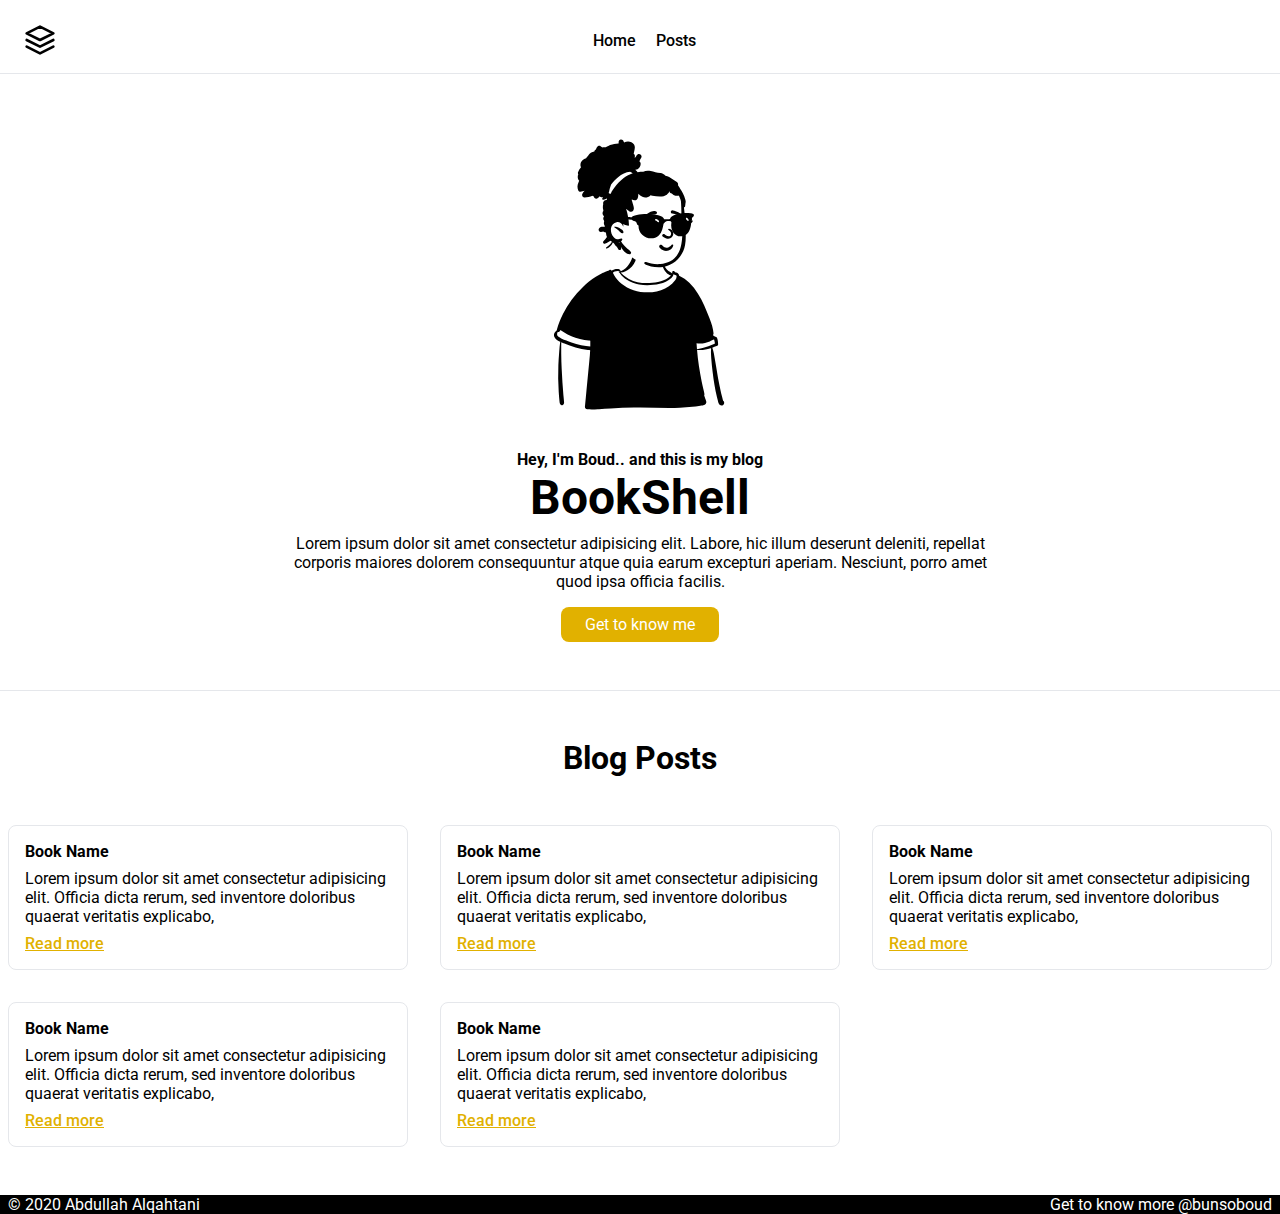
<file: index.html>
<!DOCTYPE html>
<html lang="en">
<head>
  <meta charset="UTF-8">
  <meta name="viewport" content="width=device-width, initial-scale=1.0">
  <link rel="preconnect" href="https://fonts.gstatic.com">
  <link href="https://fonts.googleapis.com/css2?family=Roboto:ital,wght@0,500;0,900;1,400&display=swap"
    rel="stylesheet">
  <link rel="stylesheet" href="https://pro.fontawesome.com/releases/v5.10.0/css/all.css"
    integrity="sha384-AYmEC3Yw5cVb3ZcuHtOA93w35dYTsvhLPVnYs9eStHfGJvOvKxVfELGroGkvsg+p" crossorigin="anonymous" />
  <link rel="stylesheet" href="css/main.css">
  <title>BookShell</title>
</head>

<body>
  <div class="container">
    <header>
      <div class="wrapper">
        <img class="logo" src="/imgs/logo.svg" alt="logo">
        <nav>
          <ul class="navbar">
            <li class="nav-item"><a class="nav-link" href="#">Home</a></li>
            <li class="nav-item"><a class="nav-link" href="blogPost.html">Posts</a></li>
          </ul>
        </nav>

        <div class="social-media">
          <a href="#"><i class="fab fa-twitter"></i></a>
          <a href="#"><i class="fab fa-instagram"></i></a>
          <a href="#"><i class="fab fa-facebook"></i></a>
        </div>
      </div>
    </header>

    <section class="intro">
      <div class="wrapper">
        <img class="avatar" src="/imgs/peep.svg" alt="avatar">
        <h3>Hey, I'm Boud.. and this is my blog</h3>
        <h1>BookShell</h1>
        <p>Lorem ipsum dolor sit amet consectetur adipisicing elit. Labore, hic illum deserunt deleniti, repellat
          corporis maiores dolorem consequuntur atque quia earum excepturi aperiam. Nesciunt, porro amet quod ipsa
          officia facilis.</p>
        <button class="know-me">Get to know me</button>
      </div>
    </section>

    <section class="main">
      <div class="wrapper">
        <h1>Blog Posts</h1>
        <div class="posts">
          <div class="card">
            <h3 class="card-title">Book Name</h3>
            <p class="post-desc">Lorem ipsum dolor sit amet consectetur adipisicing elit. Officia dicta rerum, sed
              inventore doloribus
              quaerat veritatis explicabo, </p>
            <a href="blogPost.html" class="card-link">Read more</a>
          </div>

          <div class="card">
            <h3 class="card-title">Book Name</h3>
            <p class="post-desc">Lorem ipsum dolor sit amet consectetur adipisicing elit. Officia dicta rerum, sed
              inventore doloribus
              quaerat veritatis explicabo,
            </p>
            <a href="blogPost.html" class="card-link">Read more</a>
          </div>

          <div class="card">
            <h3 class="card-title">Book Name</h3>
            <p class="post-desc">Lorem ipsum dolor sit amet consectetur adipisicing elit. Officia dicta rerum, sed
              inventore doloribus
              quaerat veritatis explicabo,
            </p>
            <a href="blogPost.html" class="card-link">Read more</a>
          </div>

          <div class="card">
            <h3 class="card-title">Book Name</h3>
            <p class="post-desc">Lorem ipsum dolor sit amet consectetur adipisicing elit. Officia dicta rerum, sed
              inventore doloribus
              quaerat veritatis explicabo,
            </p>
            <a href="blogPost.html" class="card-link">Read more</a>
          </div>

          <div class="card">
            <h3 class="card-title">Book Name</h3>
            <p class="post-desc">Lorem ipsum dolor sit amet consectetur adipisicing elit. Officia dicta rerum, sed
              inventore doloribus
              quaerat veritatis explicabo,
            </p>
            <a href="blogPost.html" class="card-link">Read more</a>
          </div>

        </div>
      </div>
    </section>

    <footer>
      <div class="wrapper">
        <p>&copy; 2020 Abdullah Alqahtani</p>
        <p>Get to know more @bunsoboud</p>
      </div>
    </footer>
  </div>
</body>
</html>
</file>
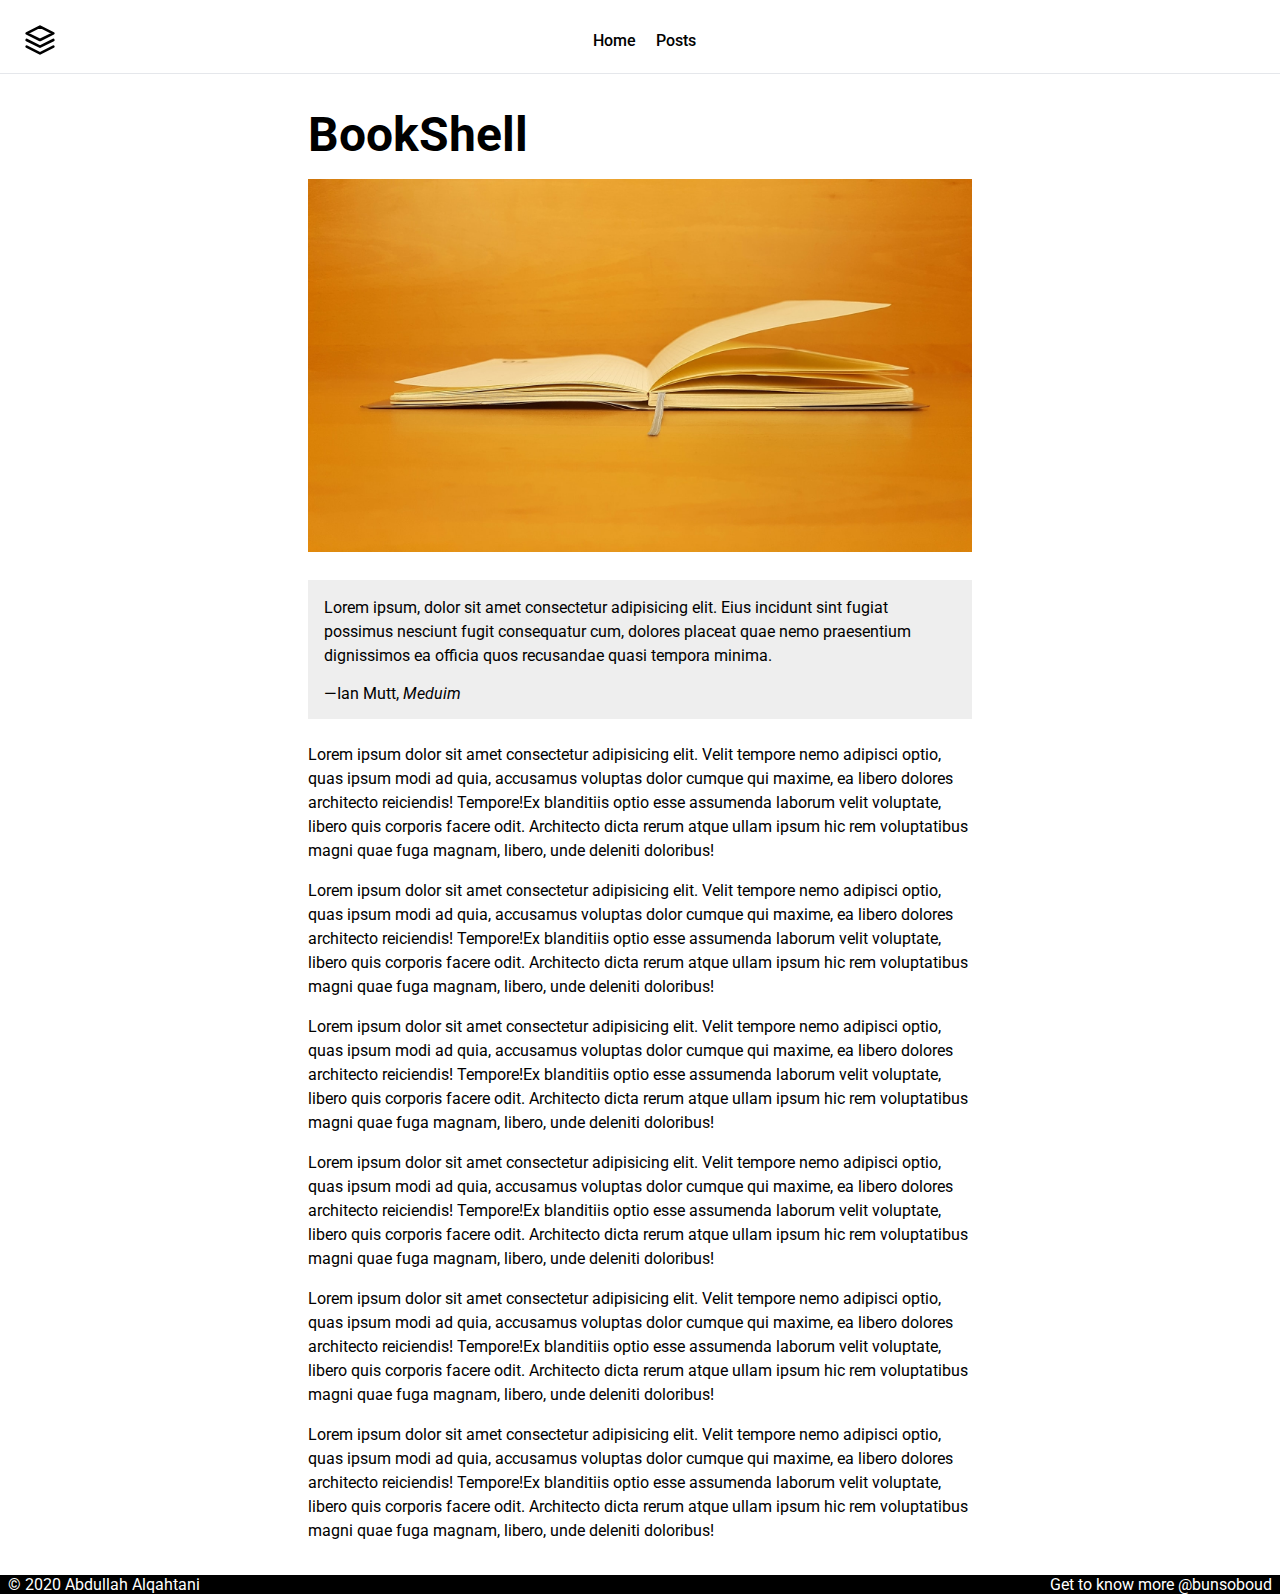
<file: blogPost.html>
<!DOCTYPE html>
<html lang="en">
<head>
  <meta charset="UTF-8">
  <meta name="viewport" content="width=device-width, initial-scale=1.0">
  <link rel="preconnect" href="https://fonts.gstatic.com">
  <link href="https://fonts.googleapis.com/css2?family=Roboto:ital,wght@0,500;0,900;1,400&display=swap"
    rel="stylesheet">
  <link rel="stylesheet" href="https://pro.fontawesome.com/releases/v5.10.0/css/all.css"
    integrity="sha384-AYmEC3Yw5cVb3ZcuHtOA93w35dYTsvhLPVnYs9eStHfGJvOvKxVfELGroGkvsg+p" crossorigin="anonymous" />
  <link rel="stylesheet" href="css/main.css">
  <title>BookShell</title>
</head>

<body>
  <div class="container">
    <header>
      <div class="wrapper">
        <img class="logo" src="/imgs/logo.svg" alt="logo">
        <nav>
          <ul class="navbar">
            <li class="nav-item"><a class="nav-link" href="/">Home</a></li>
            <li class="nav-item"><a class="nav-link" href="#">Posts</a></li>
          </ul>
        </nav>

        <div class="social-media">
          <a href="#"><i class="fab fa-twitter"></i></a>
          <a href="#"><i class="fab fa-instagram"></i></a>
          <a href="#"><i class="fab fa-facebook"></i></a>
        </div>
      </div>
    </header>

    <section class="post">
      <div class="wrapper">
        <h1>BookShell</h1>
        <img class="post-pic" src="/imgs/yellow_book.jpg" alt="post picture">
        <figure class="qoute">
          <blockquote cite="#">
            <p>Lorem ipsum, dolor sit amet consectetur adipisicing elit. Eius incidunt sint fugiat possimus nesciunt
              fugit consequatur cum, dolores placeat quae nemo praesentium dignissimos ea officia quos recusandae quasi
              tempora minima.</p>
          </blockquote>
          <figcaption>—Ian Mutt, <cite>Meduim</cite></figcaption>
        </figure>
        <p>Lorem ipsum dolor sit amet consectetur adipisicing elit. Velit tempore nemo adipisci optio, quas ipsum modi
          ad quia, accusamus voluptas dolor cumque qui maxime, ea libero dolores architecto reiciendis! Tempore!Ex
          blanditiis optio esse assumenda laborum velit voluptate, libero quis corporis facere odit. Architecto dicta
          rerum atque ullam ipsum hic rem voluptatibus magni quae fuga magnam, libero, unde deleniti doloribus!</p>
        <p>Lorem ipsum dolor sit amet consectetur adipisicing elit. Velit tempore nemo adipisci optio, quas ipsum modi
          ad quia, accusamus voluptas dolor cumque qui maxime, ea libero dolores architecto reiciendis! Tempore!Ex
          blanditiis optio esse assumenda laborum velit voluptate, libero quis corporis facere odit. Architecto dicta
          rerum atque ullam ipsum hic rem voluptatibus magni quae fuga magnam, libero, unde deleniti doloribus!</p>
        <p>Lorem ipsum dolor sit amet consectetur adipisicing elit. Velit tempore nemo adipisci optio, quas ipsum modi
          ad quia, accusamus voluptas dolor cumque qui maxime, ea libero dolores architecto reiciendis! Tempore!Ex
          blanditiis optio esse assumenda laborum velit voluptate, libero quis corporis facere odit. Architecto dicta
          rerum atque ullam ipsum hic rem voluptatibus magni quae fuga magnam, libero, unde deleniti doloribus!</p>
        <p>Lorem ipsum dolor sit amet consectetur adipisicing elit. Velit tempore nemo adipisci optio, quas ipsum modi
          ad quia, accusamus voluptas dolor cumque qui maxime, ea libero dolores architecto reiciendis! Tempore!Ex
          blanditiis optio esse assumenda laborum velit voluptate, libero quis corporis facere odit. Architecto dicta
          rerum atque ullam ipsum hic rem voluptatibus magni quae fuga magnam, libero, unde deleniti doloribus!</p>
        <p>Lorem ipsum dolor sit amet consectetur adipisicing elit. Velit tempore nemo adipisci optio, quas ipsum modi
          ad quia, accusamus voluptas dolor cumque qui maxime, ea libero dolores architecto reiciendis! Tempore!Ex
          blanditiis optio esse assumenda laborum velit voluptate, libero quis corporis facere odit. Architecto dicta
          rerum atque ullam ipsum hic rem voluptatibus magni quae fuga magnam, libero, unde deleniti doloribus!</p>
        <p>Lorem ipsum dolor sit amet consectetur adipisicing elit. Velit tempore nemo adipisci optio, quas ipsum modi
          ad quia, accusamus voluptas dolor cumque qui maxime, ea libero dolores architecto reiciendis! Tempore!Ex
          blanditiis optio esse assumenda laborum velit voluptate, libero quis corporis facere odit. Architecto dicta
          rerum atque ullam ipsum hic rem voluptatibus magni quae fuga magnam, libero, unde deleniti doloribus!</p>
      </div>
    </section>

    <footer>
      <div class="wrapper">
        <p>&copy; 2020 Abdullah Alqahtani</p>
        <p>Get to know more @bunsoboud</p>
      </div>
    </footer>
  </div>
</body>
</html>
</file>
<file: css/main.css>
@import "./header.css";
@import "./footer.css";
@import "./post-page.css";

* {
  margin: 0;
  padding: 0;
  font-family: 'Roboto', sans-serif;
  font-size: 16px;
  color: #000;
  box-sizing: border-box;
}

li,
a {
  font-weight: 500;
  color: #000;
  text-decoration: none;
}

button {
  padding: 8px 24px;
  border: none;
  background-color: #e1b100;
  border-radius: 8px;
  cursor: pointer;
  transition: all 0.3s ease 0s;
  color: #fff;
}

button:hover {
  background-color: rgb(0, 0, 0);
}

h1 {
  font-size: 48px;
}

h3 {
  font-size: 16px;
}

.wrapper {
  margin: auto;
  width: 100%;
  max-width: 1440px;
  padding: 0 8px;
}

.intro {
  text-align: center;
  padding: 48px 0;
  border-bottom: 1px solid #e5e7eb;
}

.intro p {
  max-width: 700px;
  margin: auto;
  margin-top: 8px;
}

.main {
  padding: 4px;
  text-align: center;

  padding: 48px 0;
}

.intro button {
  margin-top: 16px;
}

.main h1 {
  font-size: 32px;
  margin-bottom: 48px;
}

.posts {
  display: grid;
  grid-template-columns: 1fr;
  text-align: left;
  gap: 32px;
}

@media (min-width: 920px) {
  .posts {
    display: grid;
    grid-template-columns: 1fr 1fr 1fr;
  }
}

.posts .card {
  border: 1px solid #e5e7eb;
  padding: 16px;
  border-radius: 8px;
}

.posts .card .card-title,
.posts .card .post-desc {
  margin-bottom: 8px;
}


.posts .card .card-link {
  color: #e1b100;
  text-decoration: underline;
}

.posts .card .card-link:hover {
  color: #000;
}
</file>
